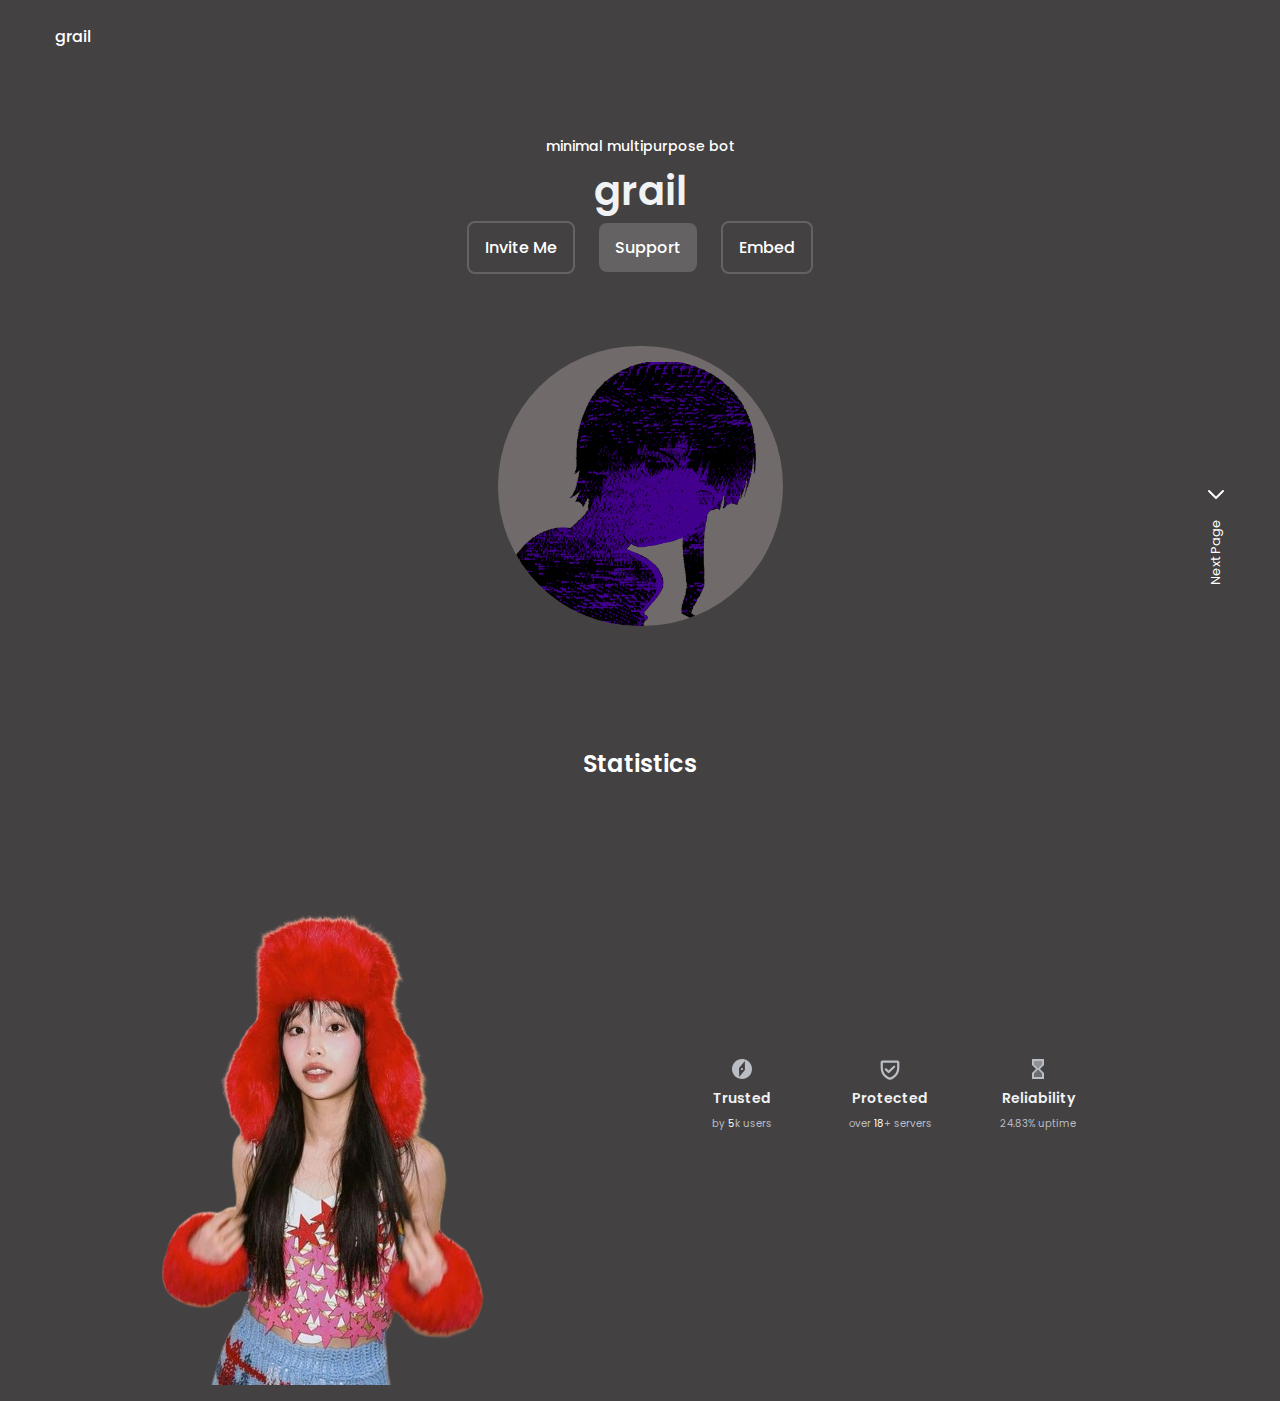
<file: index.html>
<!DOCTYPE html>
<html lang="en">
  <head>
    <meta charset="UTF-8" />
    <meta name="viewport" content="width=device-width, initial-scale=1.0" />
    <meta name="og:title" content="grail" />
    <meta content="grail" property="og:site_name" />
    <meta content="grail x zinc" property="og:description" />
    <meta name="theme-color" content="#babab1" />
    <meta property="og:image" content="assets/img/FAVICON.jpg" />
    <link
      rel="shortcut icon"
      href="assets/img/FAVICON.png"
      type="image/x-icon"
    />
    <link
      href="https://unpkg.com/boxicons@2.1.1/css/boxicons.min.css"
      rel="stylesheet"
    />
    <link
      href="https://fonts.googleapis.com/css?family=Cabin+Condensed:700"
      rel="stylesheet"
      type="text/css"
    />

    <!-- css -->
    <link rel="stylesheet" href="assets/css/swiper-bundle.min.css" />
    <link rel="stylesheet" href="assets/css/styles.css" />
    <!-- css end -->

    <title>g • multipurpose</title>
  </head>
  <body>
    <header class="header" id="header">
      <nav class="nav container">
        <a href="#" class="logoss">grail</a>
      </nav>
    </header>
    <script>
      document.onkeydown = function (e) {
        const { keyCode: c } = e;
        if (e.ctrlKey) {
          switch (c) {
            case 83:
            case 85:
            case 65:
            case 73:
            case 123:
              e.preventDefault();
              break;
          }
        } else {
          if (c === 123) e.preventDefault();
        }
      };
      window.addEventListener(
        "contextmenu",
        function (e) {
          e.preventDefault();
        },
        false
      );
    </script>
    <main class="main">
      <section class="home section" id="home">
        <div class="hommess container grid">
          <div class="datass">
            <span class="greetingss">minimal multipurpose bot</span>
            <h1 class="namesss">grail</h1>

            <div class="home__buttons">
              <a href="https://discord.com/api/oauth2/authorize?client_id=1099419972024942744&permissions=8&scope=bot%20applications.commands" class="button button--ghost">Invite Me</a>
              <a href="https://discord.gg/affectbot" class="button">Support</a>
              <a href="embed.html" class="button button--ghost">Embed</a>
            </div>
          </div>

          <div class="handlers">
            <img
              class="image has-image-centered vert-move mt-4"
              src="assets/img/FAVICON.gif"
              alt="logo image"
              style="width: 20rem"
            />
          </div>

          <a href="index.html#about" class="scrollss">
            <svg
              xmlns="http://www.w3.org/2000/svg"
              width="24"
              height="24"
              viewBox="0 0 24 24"
            >
              <g transform="rotate(-90 12 12)">
                <path
                  fill="none"
                  stroke="currentColor"
                  stroke-dasharray="10"
                  stroke-dashoffset="10"
                  stroke-linecap="round"
                  stroke-width="2"
                  d="M8 12L15 5M8 12L15 19"
                >
                  <animate
                    fill="freeze"
                    attributeName="stroke-dashoffset"
                    dur="0.3s"
                    values="10;0"
                  />
                </path>
              </g>
            </svg>
            <span class="scrollss-name">Next Page</span>
          </a>
        </div>
      </section>

      <section class="about section" id="about">
        <h2 class="stitless">Statistics</h2>

        <div class="acontainerss container grid">
          <img
            class="image has-image-centered vert-move mt-4"
            src="assets/img/FAVICON.png"
            alt=""
            class="abimgs"
          />

          <div class="adatass">
            <div class="ainfoss">
              <div class="aboxss">
                <svg
                  xmlns="http://www.w3.org/2000/svg"
                  width="24"
                  height="24"
                  viewBox="0 0 24 24"
                >
                  <path
                    fill="currentColor"
                    d="M12 10.9c-.61 0-1.1.49-1.1 1.1s.49 1.1 1.1 1.1c.61 0 1.1-.49 1.1-1.1s-.49-1.1-1.1-1.1zM12 2C6.48 2 2 6.48 2 12s4.48 10 10 10s10-4.48 10-10S17.52 2 12 2zm2.19 12.19L6 18l3.81-8.19L18 6l-3.81 8.19z"
                  >
                    <animateTransform
                      id="eosIconsCompass0"
                      attributeName="transform"
                      attributeType="XML"
                      begin="0;eosIconsCompass2.end"
                      dur="1s"
                      from="-90 12 12"
                      to="0 12 12"
                      type="rotate"
                    />
                    <animateTransform
                      id="eosIconsCompass1"
                      attributeName="transform"
                      attributeType="XML"
                      begin="eosIconsCompass0.end"
                      dur="1s"
                      from="0 12 12"
                      to="-90 12 12"
                      type="rotate"
                    />
                    <animateTransform
                      id="eosIconsCompass2"
                      attributeName="transform"
                      attributeType="XML"
                      begin="eosIconsCompass1.end"
                      dur="1s"
                      from="-90 12 12"
                      to="270 12 12"
                      type="rotate"
                    />
                  </path>
                </svg>
                <h3 class="aatitless">Trusted</h3>
                <span class="asubtitless"
                  >by <span class="num" data-val="30">00</span>k users</span
                >
              </div>

              <div class="aboxss">
                <svg
                  xmlns="http://www.w3.org/2000/svg"
                  width="24"
                  height="24"
                  viewBox="0 0 256 256"
                >
                  <path
                    fill="currentColor"
                    d="M208 36H48a20.1 20.1 0 0 0-20 20v58.7c0 92.2 78.1 122.7 93.8 127.9a19.7 19.7 0 0 0 12.4 0c15.7-5.2 93.8-35.7 93.8-127.9V56a20.1 20.1 0 0 0-20-20Zm-4 78.7c0 73.4-60.5 99.3-76 104.7c-15.5-5.4-76-31.3-76-104.7V60h152Zm-128.3 26a12 12 0 1 1 16.6-17.4l21 20.1l50.4-48.1a12 12 0 1 1 16.6 17.4l-58.7 56a12 12 0 0 1-8.3 3.3a12.2 12.2 0 0 1-8.3-3.3Z"
                  />
                </svg>
                <h3 class="aatitless">Protected</h3>
                <span class="asubtitless"
                  >over <span class="num" data-val="100">000</span>+
                  servers</span
                >
              </div>
              <div class="aboxss">
                <svg
                  xmlns="http://www.w3.org/2000/svg"
                  width="24"
                  height="24"
                  viewBox="0 0 24 24"
                >
                  <g>
                    <path fill="currentColor" d="M7 3H17V7.2L12 12L7 7.2V3Z">
                      <animate
                        id="eosIconsHourglass0"
                        fill="freeze"
                        attributeName="opacity"
                        begin="0;eosIconsHourglass1.end"
                        dur="2s"
                        from="1"
                        to="0"
                      />
                    </path>
                    <path
                      fill="currentColor"
                      d="M17 21H7V16.8L12 12L17 16.8V21Z"
                    >
                      <animate
                        fill="freeze"
                        attributeName="opacity"
                        begin="0;eosIconsHourglass1.end"
                        dur="2s"
                        from="0"
                        to="1"
                      />
                    </path>
                    <path
                      fill="currentColor"
                      d="M6 2V8H6.01L6 8.01L10 12L6 16L6.01 16.01H6V22H18V16.01H17.99L18 16L14 12L18 8.01L17.99 8H18V2H6ZM16 16.5V20H8V16.5L12 12.5L16 16.5ZM12 11.5L8 7.5V4H16V7.5L12 11.5Z"
                    />
                    <animateTransform
                      id="eosIconsHourglass1"
                      attributeName="transform"
                      attributeType="XML"
                      begin="eosIconsHourglass0.end"
                      dur="0.5s"
                      from="0 12 12"
                      to="180 12 12"
                      type="rotate"
                    />
                  </g>
                </svg>
                <h3 class="aatitless">Reliability</h3>
                <span class="asubtitless"> <procent></procent> uptime</span>
              </div>
            </div>
          </div>
        </div>
      </section>

    </main>
    <script src="assets/js/main.js"></script>
    <script src="assets/js/scrollreveal.min.js"></script>
    <script src="assets/js/swiper-bundle.min.js"></script>
    <script src="assets/js/mixitup.min.js"></script>
  </body>
</html>
</file>
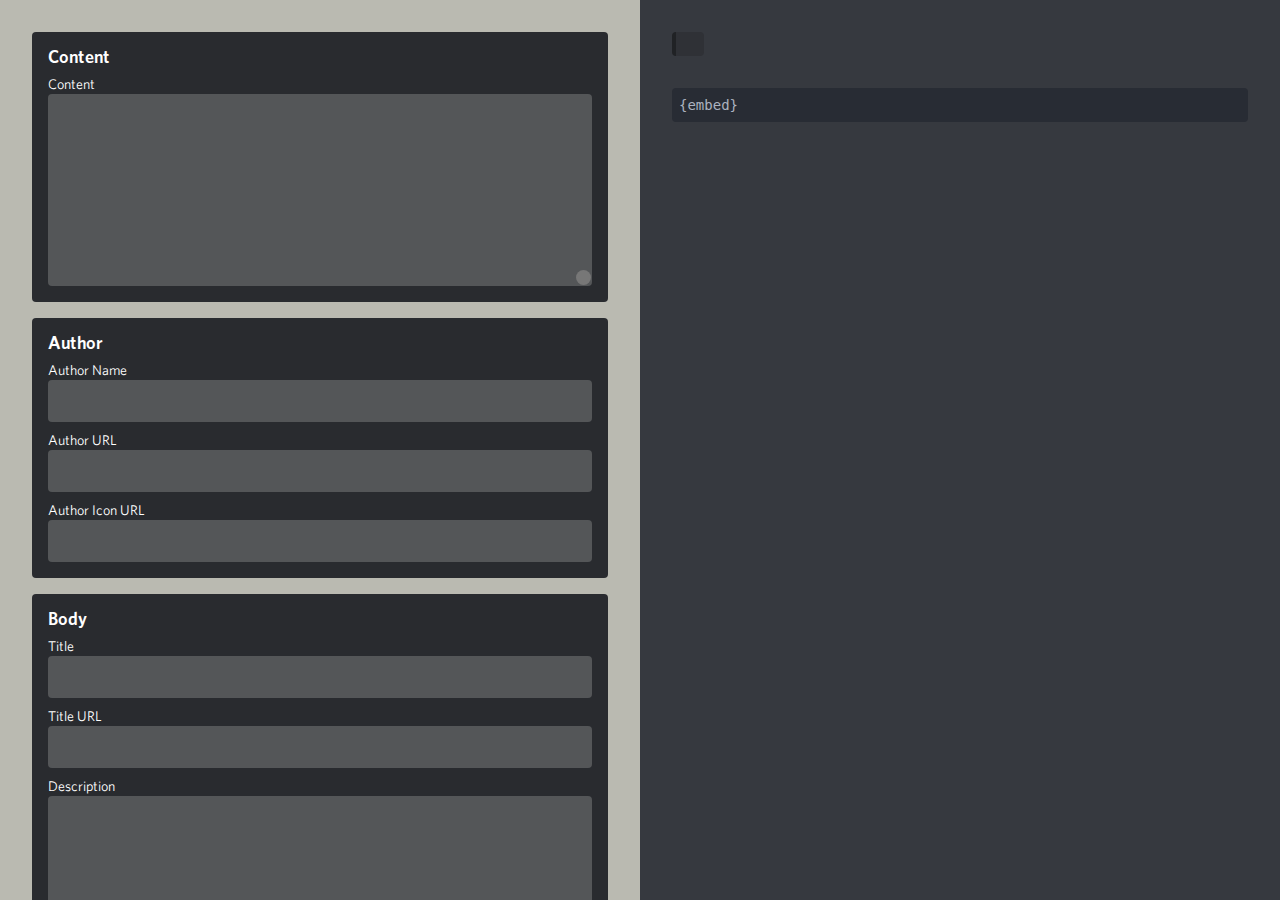
<file: embed.html>
<!DOCTYPE html>
<html lang="en">
  <meta http-equiv="content-type" content="text/html;charset=utf-8" />
  <head>
    <meta charset="utf-8" />
    <meta
      name="viewport"
      content="initial-scale=0.5, minimal-ui, viewport-fit=cover, width=device-width"
    />
    <meta name="theme-color" content="#303135" />
    <title>grail x riprhy</title>
    <meta property="og:title" content="Affect Embed Creator" />
    <meta name="next-head-count" content="7" />
    <link
      rel="preload"
      href="_next/static/css/50a3ee2df83b3442.css"
      as="style"
    />
    <link
      rel="stylesheet"
      href="_next/static/css/50a3ee2df83b3442.css"
      data-n-g=""
    />
    <noscript data-n-css=""></noscript>
    <script
      defer=""
      nomodule=""
      src="_next/static/chunks/polyfills-5cd94c89d3acac5f.js"
      type="9d04904cc0e149a41f1ba27c-text/javascript"
    ></script>
    <script
      src="_next/static/chunks/webpack-d7b038a63b619762.js"
      defer=""
      type="9d04904cc0e149a41f1ba27c-text/javascript"
    ></script>
    <script
      src="_next/static/chunks/framework-4556c45dd113b893.js"
      defer=""
      type="9d04904cc0e149a41f1ba27c-text/javascript"
    ></script>
    <script
      src="_next/static/chunks/main-6fc1304f0fc00875.js"
      defer=""
      type="9d04904cc0e149a41f1ba27c-text/javascript"
    ></script>
    <script
      src="_next/static/chunks/pages/_app-3d820a4ec248dbfb.js"
      defer=""
      type="9d04904cc0e149a41f1ba27c-text/javascript"
    ></script>
    <script
      src="_next/static/chunks/918-b1fea0526129d185.js"
      defer=""
      type="9d04904cc0e149a41f1ba27c-text/javascript"
    ></script>
    <script
      src="_next/static/chunks/pages/index-aab70b4b21aed164.js"
      defer=""
      type="9d04904cc0e149a41f1ba27c-text/javascript"
    ></script>
    <script
      src="_next/static/19VJT9hQzX5X0p9ba3Fwg/_buildManifest.js"
      defer=""
      type="9d04904cc0e149a41f1ba27c-text/javascript"
    ></script>
    <script
      src="_next/static/19VJT9hQzX5X0p9ba3Fwg/_ssgManifest.js"
      defer=""
      type="9d04904cc0e149a41f1ba27c-text/javascript"
    ></script>
    <script
      src="_next/static/19VJT9hQzX5X0p9ba3Fwg/_middlewareManifest.js"
      defer=""
      type="9d04904cc0e149a41f1ba27c-text/javascript"
    ></script>
  </head>
  <body>
    <div id="__next">
      <div class="screen flex min-h-screen">
        <div class="flex-1 embed-inputs">
          <details open="">
            <summary><h2>Content</h2></summary>
            <div>
              <label for=":R8r6:">Content</label>
              <div class="limited-input relative">
                <textarea id=":R8r6:"></textarea>
              </div>
            </div>
          </details>
          <details open="">
            <summary><h2>Author</h2></summary>
            <div>
              <label for=":R9b6:">Author Name</label>
              <div class="limited-input relative">
                <input id=":R9b6:" type="text" value="" />
              </div>
            </div>
            <div>
              <label for=":Rdb6:">Author URL</label
              ><input type="text" id=":Rdb6:" value="" />
            </div>
            <div>
              <label for=":Rhb6:">Author Icon URL</label
              ><input type="text" id=":Rhb6:" value="" />
            </div>
          </details>
          <details open="">
            <summary><h2>Body</h2></summary>
            <div>
              <label for=":R9j6:">Title</label>
              <div class="limited-input relative">
                <input id=":R9j6:" type="text" value="" />
              </div>
            </div>
            <div>
              <label for=":Rdj6:">Title URL</label
              ><input type="text" id=":Rdj6:" value="" />
            </div>
            <div>
              <label for=":Rhj6:">Description</label>
              <div class="limited-input relative">
                <textarea id=":Rhj6:"></textarea>
              </div>
            </div>
            <div class="flex items-center gap-2">
              <label for="color">Color</label
              ><input
                type="color"
                id="color"
                class="mt-2"
                value=""
              />
            </div>
          </details>
          <details open="" class="fields">
            <summary>
              <h2>
                Fields –
                <!-- -->0
              </h2>
            </summary>
            <button
              type="button"
              class="mt-4 &lt;meta name=&quot;viewport&quot; content=&quot;width=device-width, initial-scale=1.0&quot;&gt; font-medium py-1 px-2 rounded transition bg-[#5865f2] hover:bg-[#4752c4] text-white"
            >
              Add Field
            </button>
          </details>
          <details open="" class="buttons">
            <summary>
              <h2>
                Buttons –
                <!-- -->0
              </h2>
            </summary>
            <button
              type="button"
              class="mt-4 &lt;meta name=&quot;viewport&quot; content=&quot;width=device-width, initial-scale=1.0&quot;&gt; font-medium py-1 px-2 rounded transition bg-[#5865f2] hover:bg-[#4752c4] text-white"
            >
              Add Button
            </button>
          </details>
          <details open="">
            <summary><h2>Images</h2></summary>
            <div>
              <label for=":Rab6:">Image URL</label
              ><input type="text" id=":Rab6:" value="" />
            </div>
            <div>
              <label for=":Reb6:">Thumbnail URL</label
              ><input type="text" id=":Reb6:" value="" />
            </div>
          </details>
          <details open="">
            <summary><h2>Footer</h2></summary>
            <div>
              <label for=":Raj6:">Footer Text</label>
              <div class="limited-input relative">
                <input id=":Raj6:" type="text" value="" />
              </div>
            </div>
            <div>
              <label for=":Rej6:">Footer Icon URL</label
              ><input type="text" id=":Rej6:" value="" />
            </div>
          </details>
        </div>
        <div class="flex-1 bg-[#36393f] p-8">
          <article
            class="bg-[#2f3136] border-l-4 border-solid relative grid w-fit max-w-[520px] box-border rounded leading-[1.375rem]"
            style="border-left-color: #202225"
          >
            <div
              class="overflow-hidden p-[.5rem_1rem_1rem_.75rem] inline-grid grid-cols-[auto] grid-rows-[auto]"
            ></div>
          </article>
          <div class="mt-8">
            <pre
              class="rounded text-sm"
              style="
                display: block;
                overflow-x: auto;
                padding: 0.5em;
                color: #abb2bf;
                background: #282c34;
              "
            ><code class="language-affect" style="white-space:pre-wrap"><span><span>{embed}</span></span></code></pre>
          </div>
        </div>
      </div>
    </div>
    <script id="__NEXT_DATA__" type="application/json">
      {
        "props": { "pageProps": {} },
        "page": "/",
        "query": {},
        "buildId": "19VJT9hQzX5X0p9ba3Fwg",
        "nextExport": true,
        "autoExport": true,
        "isFallback": false,
        "locale": "en",
        "locales": ["en"],
        "defaultLocale": "en",
        "scriptLoader": []
      }
    </script>
    <script
      src="cdn-cgi/scripts/7d0fa10a/cloudflare-static/rocket-loader.min.js"
      data-cf-settings="9d04904cc0e149a41f1ba27c-|49"
      defer
    ></script>
  </body>
</html>
</file>
<file: assets/css/styles.css>
@import url("https://fonts.googleapis.com/css2?family=Poppins:wght@400;500;600&display=swap");
@import url("https://fonts.googleapis.com/css?family=Source+Code+Pro:400");

#particles-js {
  position: fixed;
  width: 100%;
  height: 100%;
  background-color: #434141;
  background-repeat: no-repeat;
  background-size: 20%;
  background-position: 50% 50%;
  z-index: -1;
}
:root {
  --header-height: 3.5rem;
  --first-hue: 232;
  --sat: 19%;
  --lig: 47%;
  --second-hue: 219;

  --first-color: hsl(var(--first-hue), var(--sat), var(--lig));
  --first-color-alt: hsl(var(--first-hue), var(--sat), 71%); /* -4% */
  --title-color: hsl(var(--second-hue), 15%, 95%);
  --text-color: hsl(var(--second-hue), 8%, 75%);
  --text-color-light: hsl(var(--second-hue), 4%, 55%);
  --body-color: #434141;
  --container-color: #434141;

  --body-font: "Poppins", sans-serif;
  --biggest-font-size: 1.75rem;
  --h1-font-size: 1.5rem;
  --h2-font-size: 1.25rem;
  --h3-font-size: 1rem;
  --normal-font-size: 0.938rem;
  --small-font-size: 0.813rem;
  --smaller-font-size: 0.75rem;
  --tiny-font-size: 0.625rem;

  --font-medium: 500;
  --font-semibold: 600;
  --z-tooltip: 10;
  --z-fixed: 100;
  --z-modal: 1000;
}

@media screen and (min-width: 968px) {
  :root {
    --biggest-font-size: 2.5rem;
    --h1-font-size: 2.25rem;
    --h2-font-size: 1.5rem;
    --h3-font-size: 1.25rem;
    --normal-font-size: 1rem;
    --small-font-size: 0.875rem;
    --smaller-font-size: 0.813rem;
  }
}

* {
  -webkit-touch-callout: none;
  -webkit-user-select: none;
  -khtml-user-select: none;
  -moz-user-select: none;
  -ms-user-select: none;
  user-select: none;
  box-sizing: border-box;
  padding: 0;
  margin: 0;
}

html {
  scroll-behavior: smooth;
}

body,
button,
input,
textarea {
  font-family: var(--body-font);
  font-size: var(--normal-font-size);
}

body {
  background-color: var(--body-color);
  color: var(--text-color);
  transition: 0.4s;
}


h1,
h2,
h3 {
  color: var(--title-color);
  font-weight: var(--font-semibold);
}

ul {
  list-style: none;
}

a {
  text-decoration: none;
}

button {
  cursor: pointer;
  border: none;
  outline: none;
}

img {
  max-width: 100%;
  height: auto;
}

.title.lined {
  margin-bottom: 0px;
}

.change-theme {
  font-size: 1.25rem;
  cursor: pointer;
  transition: 0.3s;
}

.change-theme:hover {
  color: var(--first-color);
}

body.light-theme {
  --title-color: hsl(var(--second-hue), 15%, 15%);
  --text-color: hsl(var(--second-hue), 8%, 35%);
  --body-color: hsl(var(--second-hue), 100%, 99%);
  --container-color: #fff;
}

.light-theme .scroll-header {
  box-shadow: 0 2px 4px hsla(0, 0%, 1%, 0.1);
}

.light-theme .nav__menu {
  background-color: hsla(var(--second-hue), 32%, 90%, 0.8);
}

.light-theme .section__subtitle {
  color: var(--text-color);
}

.light-theme .home__social-link {
  box-shadow: 0 2px 8px hsla(var(--second-hue), 48%, 8%, 0.1);
}

.light-theme .home__social::after,
.light-theme .footer__social-link {
  background-color: var(--title-color);
}

.light-theme .home__social-link,
.light-theme .scrollss,
.light-theme .button,
.light-theme .button:hover,
.light-theme .active-work,
.light-theme .footer__title,
.light-theme .footer__link,
.light-theme .footer__copy {
  color: var(--title-color);
}

.light-theme .aboxss {
  box-shadow: 0 2px 8px hsla(var(--second-hue), 48%, 8%, 0.1);
}

.light-theme .overview__content,
.light-theme .ffcardss,
.light-theme .work__card,
.light-theme .testimonial__card,
.light-theme .contact__card {
  box-shadow: 0 2px 16px hsla(var(--second-hue), 48%, 8%, 0.1);
}

.light-theme::-webkit-scrollbar {
  background-color: hsl(var(--second-hue), 8%, 66%);
}

.light-theme::-webkit-scrollbar-thumb {
  background-color: hsl(var(--second-hue), 8%, 54%);
}

.light-theme::-webkit-scrollbar-thumb:hover {
  background-color: hsl(var(--second-hue), 8%, 44%);
}

.container {
  max-width: 968px;
  margin-left: 1rem;
  margin-right: 1rem;
}

.grid {
  display: grid;
  gap: 1.25rem;
}

.main {
  overflow: hidden;
}

.section {
  padding: 4.5rem 0 1rem;
}

.stitless,
.section__subtitle {
  text-align: center;
}

.stitless {
  font-size: var(--h2-font-size);
  color: var(--first-color);
  margin-bottom: 2rem;
}

.section__subtitle {
  display: block;
  font-size: var(--smaller-font-size);
  color: var(--text-color-light);
}

.header {
  position: fixed;
  top: 0;
  left: 0;
  width: 100%;
  background-color: var(--body-color);
  z-index: var(--z-fixed);
  transition: 0.4s;
}

.nav {
  height: var(--header-height);
  display: flex;
  justify-content: space-between;
  align-items: center;
}

.logoss {
  color: #ffffff;
  font-weight: var(--font-medium);
  transition: 0.4s;
}

.logoss:hover {
  color: #646262;
}

.nav__menu {
  position: center;
  background-color: #434141;
  width: 90%;
  padding: 1rem 5rem;
}

.nav__list {
  display: flex;
  justify-content: space-between;
  align-items: center;
}

.nav__link {
  color: #ffffff;
  font-size: 1.25rem;
  padding: 0.4rem;
  display: flex;
  border-radius: 5rem;
}

.active-link {
  background: linear-gradient(
    180deg,
    hsla(var(#646262), var(--sat), var(--lig), 1),
    hsla(var(#646262), var(--sat), var(--lig), 0.2)
  );
  box-shadow: 0 0 16px hsla(var(#646262), var(--sat), var(--lig), 0.4);
  color: #646262;
}

.scroll-header {
  box-shadow: 0 4px 4px #434141;
}

.hommess {
  position: relative;
  row-gap: 4.5rem;
  padding-top: 2rem;
}

.datass {
  text-align: center;
}

.greetingss,
.home__education {
  font-size: var(--small-font-size);
  font-weight: var(--font-medium);
}

.greetingss {
  display: block;
  color: #ffffff;
  margin-bottom: 0.25rem;
}

.home__education {
  color: #ffffff;
  margin-bottom: 2.5rem;
}

.namesss {
  font-size: var(--biggest-font-size);
}

.home__img {
  width: 390px;
}

.handlers {
  justify-self: center;
  width: 290px;
  height: 393px;

  background: radial-gradient(circle, #706a6a 100%);
  border-radius: 10rem 10rem 10rem 10rem;
  display: block;
  align-items: flex-end;
  justify-content: center;
  overflow: hidden;
}

.home__buttons {
  display: flex;
  justify-content: center;
  align-items: center;
  gap: 1.5rem;
}

.home__social,
.scrollss {
  position: absolute;
}

.home__social {
  bottom: 5rem;
  left: 0;
  display: grid;
  row-gap: 0.5rem;
}

.home__social-link {
  width: max-content;
  background-color: var(--container-color);
  color: #ffffff;
  padding: 0.25rem;
  border-radius: 0.25rem;
  display: flex;
  font-size: 1rem;
  transition: 0.4s;
}

.home__social-link:hover {
  background-color: #ffffff;
  color: #fff;
}

.home__social::after {
  content: "";
  width: 32px;
  height: 2px;
  background-color: #ffffff;
  transform: rotate(90deg) translate(16px, 3px);
}

.scrollss {
  color: #ffffff;
  right: -1.5rem;
  bottom: 4rem;
  display: grid;
  row-gap: 2.25rem;
  justify-items: center;
}

.scrollss-icon {
  font-size: 1.25rem;
}

.scrollss-name {
  font-size: var(--smaller-font-size);
  transform: rotate(-90deg);
}

.button {
  display: inline-block;
  background-color: #646262;
  color: #ffffff;
  padding: 0.75rem 1rem;
  border-radius: 0.5rem;
  font-weight: var(--font-medium);
  transition: 0.4s;
}

.button:hover {
  background-color: #ffffff;
  color: #646262;
}

.button--ghost {
  background-color: transparent;
  border: 2px solid #646262;
  color: #ffffff;
}

.acontainerss {
  row-gap: 2.5rem;
}

.abimgs {
  width: 220px;
  border-radius: 1.5rem;
  justify-self: center;
}

.adatass {
  text-align: center;
}

.ainfoss {
  display: grid;
  grid-template-columns: repeat(3, 1fr);
  gap: 0.5rem;
  margin-bottom: 2rem;
}

.aboxss {
  background-color: var(--container-color);
  border-radius: 0.75rem;
  padding: 0.75rem 0.5rem;
}

.about__icon {
  font-size: 1.5rem;
  color: #ffffff;
  margin-bottom: 0.5rem;
}

.aatitless {
  font-size: var(--small-font-size);
}

.asubtitless {
  font-size: var(--tiny-font-size);
}

.about__description {
  margin-bottom: 2rem;
  text-align: center;
}

.overview__container {
  row-gap: 2rem;
  padding-top: 1rem;
}

.overview__content {
  background-color: #ffffff;
  padding: 1.5rem;
  border-radius: 1.25rem;
}

.overview__title {
  font-size: var(--normal-font-size);
  font-weight: var(--font-medium);
  color: #ffffff;
  text-align: center;
  margin-bottom: 1.5rem;
}

.overview__box {
  display: flex;
  justify-content: center;
  column-gap: 2.5rem;
}

.overview__group {
  display: grid;
  align-content: flex-start;
  row-gap: 1rem;
}

.overview__data {
  display: flex;
  column-gap: 0.5rem;
}

.overview .bxs-badge-check {
  font-size: 1rem;
  color: var(--first-color);
}

.overview__name {
  font-size: var(--normal-font-size);
  font-weight: var(--font-medium);
  line-height: 18px;
}

.overview__level {
  font-size: var(--tiny-font-size);
}

.ffcontainers {
  grid-template-columns: repeat(2, 1fr);
  gap: 1.5rem;
  padding-top: 1rem;
}

.ffcardss {
  background-color: var(--container-color);
  padding: 3rem 1.5rem 1.5rem;
  border-radius: 1rem;
}

.fftitless {
  font-size: var(--h3-font-size);
  margin-bottom: 2.5rem;
}

.ffbuttonss {
  color: #ffffff;
  font-size: var(--small-font-size);
  display: flex;
  align-items: center;
  column-gap: 0.25rem;
  cursor: pointer;
}

.ffbuttonss:hover .fficonss {
  transform: translateX(0.25rem);
}

.fficonss {
  font-size: 1rem;
  transition: 0.4s;
}

.ffmodalss {
  position: fixed;
  inset: 0;
  background-color: hsla(var(--second-hue), 28%, 16%, 0.7);
  padding: 2rem 1rem;
  display: grid;
  place-items: center;
  visibility: hidden;
  opacity: 0;
  transition: 0.4s;
  z-index: var(--z-modal);
}

.ffmodalss-content {
  position: relative;
  background-color: var(--body-color);
  padding: 4.5rem 1.5rem 2.5rem;
  border-radius: 1.5rem;
}

.ffmodalss-title,
.ffmodalss-description {
  text-align: center;
}

.ffmodalss-title {
  font-size: var(--h3-font-size);
  color: #ffffff;
  margin-bottom: 1rem;
}

.ffmodalss-description {
  font-size: var(--small-font-size);
  margin-bottom: 2rem;
}

.ffmodalss-list {
  display: grid;
  row-gap: 0.75rem;
}

.ffmodalss-item {
  display: flex;
  align-items: flex-start;
  column-gap: 0.5rem;
}

.ffmodalss-icon {
  font-size: 1.5rem;
  color: #ffffff;
}

.ffmodalss-info {
  font-size: var(--small-font-size);
}

.ffmodalss-close {
  position: absolute;
  top: 1.5rem;
  right: 1.5rem;
  font-size: 1.5rem;
  color: var(--title-color);
  cursor: pointer;
}

.active-modal {
  opacity: 1;
  visibility: visible;
}

.work__container {
  padding-top: 1rem;
}

.work__filters {
  display: flex;
  justify-content: center;
  align-items: center;
  column-gap: 0.75rem;
  margin-bottom: 2rem;
}

.work__item {
  cursor: pointer;
  color: var(--title-color);
  padding: 0.25rem 0.75rem;
  font-weight: var(--font-medium);
  border-radius: 0.5rem;
}

.work__card {
  background-color: var(--container-color);
  padding: 1rem;
  border-radius: 1rem;
}

.work__img {
  border-radius: 1rem;
  margin-bottom: 0.75rem;
}

.work__title {
  font-size: var(--normal-font-size);
  font-weight: var(--font-medium);
  margin-bottom: 0.25rem;
}

.work__button {
  width: max-content;
  color: #ffffff;
  font-size: var(--small-font-size);
  display: flex;
  align-items: center;
  column-gap: 0.25rem;
}

.work__button:hover .work__icon {
  transform: translateX(0.25rem);
}

.work__icon {
  font-size: 1rem;
  transition: 0.4s;
}

.active-work {
  background-color: var(--first-color);
  color: var(--body-color);
}

.testimonial__card {
  background-color: var(--container-color);
  padding: 1.25rem 1.5rem;
  border-radius: 1.5rem;
  margin-bottom: 3rem;
}

.testimonial__img {
  width: 60px;
  border-radius: 3rem;
  margin-bottom: 1rem;
}

.testimonial__name {
  font-size: var(--normal-font-size);
  font-weight: var(--font-medium);
  margin-bottom: 0.25rem;
}

.testimonial__description {
  font-size: var(--small-font-size);
}

.swiper-pagination-bullet {
  background-color: #ffffff;
}

.swiper-pagination-bullet-active {
  background-color: #ffffff;
}

.contact__container {
  row-gap: 3rem;
  padding-bottom: 3rem;
}

.contact__title {
  text-align: center;
  font-size: var(--h3-font-size);
  margin-bottom: 1.5rem;
}

.contact__info {
  display: flex;
  align-items: center;
  column-gap: 1rem;
}

.contact__card {
  background-color: var(--container-color);
  padding: 1rem;
  border-radius: 1rem;
  text-align: center;
  display: center;
}

.contact__card-icon {
  font-size: 2rem;
  color: #ffffff;
  margin-bottom: 0.25rem;
}

.contact__card-title,
.contact__card-data {
  font-size: var(--small-font-size);
}

.contact__card-title {
  font-weight: var(--font-medium);
}

.contact__card-data {
  display: center;
  margin-bottom: 0.75rem;
}

.contact__button {
  color: #ffffff;
  font-size: var(--small-font-size);
  display: flex;
  align-items: center;
  justify-content: center;
  column-gap: 0.25rem;
}

.contact__button:hover .contact__button-icon {
  transform: translateX(0.25rem);
}

.contact__button-icon {
  font-size: 1rem;
  transition: 0.4s;
}

@property --num {
  syntax: "<integer>";
  initial-value: 0;
  inherits: false;
}

.contact__form-div {
  position: relative;
  margin-bottom: 2rem;
  height: 4rem;
}

.contact__form-input {
  position: absolute;
  top: 0;
  left: 0;
  width: 100%;
  height: 100%;
  border: 2px solid var(--text-color-light);
  background: none;
  color: var(--text-color);
  outline: none;
  padding: 1.5rem;
  border-radius: 0.75rem;
  z-index: 1;
}

.contact__form-tag {
  position: absolute;
  top: -0.75rem;
  left: 1.25rem;
  font-size: var(--smaller-font-size);
  padding: 0.25rem;
  background-color: #ffffff;
  z-index: 10;
}

.contact__form-area {
  height: 11rem;
}

.contact__form-area textarea {
  resize: none;
}

.footer {
  background-color: #ffffff;
}

.footer__container {
  padding: 1rem 1 1rem;
}

.footer__title,
.footer__link {
  color: var(--body-color);
}

.footer__title {
  text-align: center;
  margin-bottom: 2rem;
}

.footer__list {
  display: flex;
  justify-content: center;
  column-gap: 0.5rem;
  margin-bottom: 2rem;
}

.footer__social {
  display: flex;
  justify-content: center;
  column-gap: 1.25rem;
}

.footer__social-link {
  background-color: var(--body-color);
  color: var(--first-color);
  padding: 0.25rem;
  border-radius: 0.25rem;
  font-size: 1rem;
  display: inline-flex;
}

.footer__copy {
  display: block;
  margin-top: 1.5rem;
  color: var(--container-color);
  text-align: center;
  font-size: var(--smaller-font-size);
}

::-webkit-scrollbar {
  width: 0.6rem;
  border-radius: 0.5rem;
  background-color: #434141;
}

::-webkit-scrollbar-thumb {
  background-color: hsl(var(--second-hue), 8%, 26%);
  border-radius: 0.5rem;
}

::-webkit-scrollbar-thumb:hover {
  background-color: #fff;
}

@media screen and (max-width: 320px) {
  .nav__menu {
    padding: 1rem 1.5rem;
  }

  .home__buttons {
    flex-direction: column;
  }
  .handlers {
    width: 250px;
    height: 250px;
  }
  /* .home__img {
    width: 130px;
  } */

  .ainfoss {
    grid-template-columns: repeat(2, 1fr);
  }

  .overview__box {
    column-gap: 1rem;
  }
  .overview__name {
    font-size: var(--small-font-size);
  }

  .ffcontainers {
    grid-template-columns: 145px;
    justify-content: center;
  }

  .work__item {
    font-size: var(--small-font-size);
  }
  .work__filters {
    column-gap: 0.25rem;
  }
}

@media screen and (min-width: 576px) {
  .nav__menu {
    width: 328px;
    left: 0;
    right: 0;
    margin: 0 auto;
  }

  .ainfoss {
    grid-template-columns: repeat(3, 140px);
    justify-content: center;
  }
  .about__description {
    padding: 0 5rem;
  }

  .overview__container {
    justify-content: center;
  }
  .overview__content {
    padding: 2rem 4rem;
  }

  .ffcontainers {
    grid-template-columns: repeat(2, 160px);
    justify-content: center;
  }
  .ffmodalss-content {
    width: 500px;
    padding: 4.5rem 2.5rem 2.5rem;
  }
  .ffmodalss-description {
    padding: 0 3.5rem;
  }

  .work__container {
    justify-content: center;
  }
  .work__img {
    width: 295px;
  }

  .contact__info {
    grid-template-columns: 300px;
    justify-content: center;
  }
  .contact__form {
    width: 360px;
    margin: 0 auto;
  }
}

@media screen and (min-width: 767px) {
  .work__container {
    grid-template-columns: repeat(2, max-content);
  }

  .contact__container {
    grid-template-columns: repeat(2, max-content);
    justify-content: center;
    column-gap: 3rem;
  }
}

@media screen and (min-width: 992px) {
  .container {
    margin-left: auto;
    margin-right: auto;
  }

  .section {
    padding: 6.5rem 0 1rem;
  }
  .stitless {
    color: #ffffff;
    margin-bottom: 3.5rem;
  }

  .nav {
    height: calc(var(--header-height) + 1rem);
  }

  .handlers {
    width: 285px;
    height: 280px;
  }
  /* .home__img {
    width: 220px;
  } */
  .home__social-link {
    padding: 0.4rem;
    font-size: 1.25rem;
  }
  .home__social::after {
    transform: rotate(90deg) translate(16px, 0);
  }
  .scrollss-icon {
    font-size: 2rem;
  }

  .acontainerss {
    grid-template-columns: repeat(2, 1fr);
    align-items: center;
    column-gap: 4rem;
  }
  .abimgs {
    width: 445px;
  }
  .adatass {
    text-align: initial;
  }
  .ainfoss {
    justify-content: initial;
  }
  .aboxss {
    text-align: center;
    padding: 1rem 1.25rem;
  }
  .about__description {
    padding: 0 4rem 0 0;
    margin-bottom: 2.5rem;
  }

  .overview__container {
    grid-template-columns: repeat(2, 350px);
    column-gap: 3.5rem;
  }

  .ffcontainers {
    grid-template-columns: repeat(3, 192px);
    column-gap: 3rem;
  }
  .ffcardss {
    padding: 5rem 2rem 1.5rem;
  }

  .work__container {
    gap: 3rem;
  }
  .work__card {
    padding: 1.25rem;
  }
  .work__img {
    margin-bottom: 1rem;
  }
  .work__title {
    margin-bottom: 0.5rem;
  }

  .testimonial__container {
    width: 750px;
  }
  .testimonial__card {
    padding: 1.5rem 2rem;
  }

  .contact__container {
    column-gap: 6rem;
  }

  .footer__social-link {
    font-size: 1.25rem;
    padding: 0.4rem;
    border-radius: 0.5rem;
  }
}

* {
  margin: 0;
  padding: 0;
  box-sizing: border-box;
}
.container {
  max-width: 1170px;
  margin: auto;
}
.row {
  display: flex;
  flex-wrap: wrap;
}
ul {
  list-style: none;
}
.footer {
  background-color: #fff;
  padding: 70px 0;
}
.footer-col {
  width: 25%;
  padding: 0 15px;
}
.footer-col h4 {
  font-size: 18px;
  color: #ffffff;
  text-transform: capitalize;
  margin-bottom: 35px;
  font-weight: 500;
  position: relative;
}
.footer-col h4::before {
  content: "";
  position: absolute;
  left: 0;
  bottom: -10px;
  background-color: #fff;
  height: 2px;
  box-sizing: border-box;
  width: 50px;
}
.footer-col ul li:not(:last-child) {
  margin-bottom: 5px;
}
.footer-col ul li a {
  font-size: 16px;
  text-transform: capitalize;
  color: #ffffff;
  text-decoration: none;
  font-weight: 300;
  color: #bbbbbb;
  display: block;
  transition: all 0.3s ease;
}
.footer-col ul li a:hover {
  color: #ffffff;
  padding-left: 8px;
}
.footer-col .social-links a {
  display: inline-block;
  height: 40px;
  width: 40px;
  background-color: rgba(255, 255, 255, 0.2);
  margin: 0 10px 10px 0;
  text-align: center;
  line-height: 40px;
  border-radius: 50%;
  color: #ffffff;
  transition: all 0.5s ease;
}
.footer-col .social-links a:hover {
  color: #fff;
  background-color: #ffffff;
}

.mt-4 {
  margin-top: 1rem !important;
}

.has-image-centered {
  margin-left: auto;
  margin-right: auto;
}

.vert-move {
  -webkit-animation: mover 1s infinite alternate;
  animation: mover 1s infinite alternate;
}

.vert-move2 {
  -webkit-animation: mover 0.5s infinite alternate;
  animation: mover 0.5s infinite alternate;
}

@-webkit-keyframes mover {
  0% {
    transform: translateY(0);
  }
  100% {
    transform: translateY(-10px);
  }
}

span.num {
  color: #fff;
}

procent {
  transition: --percent 1s;
  --temp: calc(var(--percent) * 100);
  --v1: max(var(--temp) - 0.5, 0);
  --v2: max((var(--temp) - var(--v1)) * 100 - 0.5, 0);
  counter-reset: v1 var(--v1) v2 var(--v2);
}
procent::before {
  content: counter(v1) "." counter(v2, decimal-leading-zero) "%";
}

@property --percent {
  syntax: "<number>";
  initial-value: 0;
  inherits: false;
}
@property --temp {
  syntax: "<number>";
  initial-value: 0;
  inherits: false;
}
@property --v1 {
  syntax: "<integer>";
  initial-value: 0;
  inherits: false;
}
@property --v2 {
  syntax: "<integer>";
  initial-value: 0;
  inherits: false;
}

@media (max-width: 767px) {
  .footer-col {
    width: 50%;
    margin-bottom: 30px;
  }
}
@media (max-width: 574px) {
  .footer-col {
    width: 100%;
  }
}
</file>
<file: _next/static/css/50a3ee2df83b3442.css>
*,
:after,
:before {
  box-sizing: border-box;
  border: 0 solid #e5e7eb;
}
:after,
:before {
  --tw-content: "";
}
html {
  line-height: 1.5;
  -webkit-text-size-adjust: 100%;
  -moz-tab-size: 4;
  -o-tab-size: 4;
  tab-size: 4;
  font-family: ui-sans-serif, system-ui, -apple-system, BlinkMacSystemFont,
    Segoe UI, Roboto, Helvetica Neue, Arial, Noto Sans, sans-serif,
    Apple Color Emoji, Segoe UI Emoji, Segoe UI Symbol, Noto Color Emoji;
}
body {
  margin: 0;
  line-height: inherit;
}
hr {
  height: 0;
  color: inherit;
  border-top-width: 1px;
}
abbr:where([title]) {
  -webkit-text-decoration: underline dotted;
  text-decoration: underline dotted;
}
h1,
h2,
h3,
h4,
h5,
h6 {
  font-size: inherit;
  font-weight: inherit;
}
a {
  color: inherit;
  text-decoration: inherit;
}
b,
strong {
  font-weight: bolder;
}
code,
kbd,
pre,
samp {
  font-family: ui-monospace, SFMono-Regular, Menlo, Monaco, Consolas,
    Liberation Mono, Courier New, monospace;
  font-size: 1em;
}
small {
  font-size: 80%;
}
sub,
sup {
  font-size: 75%;
  line-height: 0;
  position: relative;
  vertical-align: baseline;
}
sub {
  bottom: -0.25em;
}
sup {
  top: -0.5em;
}
table {
  text-indent: 0;
  border-color: inherit;
  border-collapse: collapse;
}
button,
input,
optgroup,
select,
textarea {
  font-family: inherit;
  font-size: 100%;
  font-weight: inherit;
  line-height: inherit;
  color: inherit;
  margin: 0;
  padding: 0;
}
button,
select {
  text-transform: none;
}
[type="button"],
[type="reset"],
[type="submit"],
button {
  -webkit-appearance: button;
  background-color: transparent;
  background-image: none;
}
:-moz-focusring {
  outline: auto;
}
:-moz-ui-invalid {
  box-shadow: none;
}
progress {
  vertical-align: baseline;
}
::-webkit-inner-spin-button,
::-webkit-outer-spin-button {
  height: auto;
}
[type="search"] {
  -webkit-appearance: textfield;
  outline-offset: -2px;
}
::-webkit-search-decoration {
  -webkit-appearance: none;
}
::-webkit-file-upload-button {
  -webkit-appearance: button;
  font: inherit;
}
summary {
  display: list-item;
}
blockquote,
dd,
dl,
figure,
h1,
h2,
h3,
h4,
h5,
h6,
hr,
p,
pre {
  margin: 0;
}
fieldset {
  margin: 0;
}
fieldset,
legend {
  padding: 0;
}
menu,
ol,
ul {
  list-style: none;
  margin: 0;
  padding: 0;
}
textarea {
  resize: vertical;
}
input::-moz-placeholder,
textarea::-moz-placeholder {
  opacity: 1;
  color: #9ca3af;
}
input::placeholder,
textarea::placeholder {
  opacity: 1;
  color: #9ca3af;
}
[role="button"],
button {
  cursor: pointer;
}
:disabled {
  cursor: default;
}
audio,
canvas,
embed,
iframe,
img,
object,
svg,
video {
  display: block;
  vertical-align: middle;
}
img,
video {
  max-width: 100%;
  height: auto;
}
body,
html {
  font-family: Whitney, Helvetica Neue, Helvetica, Arial, sans-serif;
  font-size: 16px;
  line-height: 1.5;
  color: #babab1;
  background-color: #babab1;
}
body {
  max-height: 100vh;
  overflow-y: hidden;
}
::-webkit-scrollbar {
  width: 0.5rem;
  height: 0.5rem;
}
::-webkit-scrollbar-track {
  background: transparent;
}
::-webkit-scrollbar-thumb {
  background: #777777;
  border-radius: 0.5rem;
}
::-webkit-scrollbar-corner {
  background: transparent;
}
::-webkit-resizer {
  border-radius: 0.5rem;
  background: #777777;
}
select {
  cursor: pointer;
  border-radius: 0.25rem;
  border-width: 1px;
  border-color: transparent;
  --tw-bg-opacity: 1;
  background-color: rgb(41 43 47 / var(--tw-bg-opacity));
  padding: 0.5rem;
  transition-property: color, background-color, border-color, fill, stroke,
    -webkit-text-decoration-color;
  transition-property: color, background-color, border-color,
    text-decoration-color, fill, stroke;
  transition-property: color, background-color, border-color,
    text-decoration-color, fill, stroke, -webkit-text-decoration-color;
  transition-timing-function: cubic-bezier(0.4, 0, 0.2, 1);
  transition-duration: 0.15s;
}
select:focus,
select:hover {
  --tw-border-opacity: 1;
  border-color: rgb(64 68 75 / var(--tw-border-opacity));
}
select:focus {
  outline: 2px solid transparent;
  outline-offset: 2px;
}
::-webkit-color-swatch-wrapper {
  padding: 0.5rem;
  width: 3rem;
}
::-webkit-color-swatch {
  border: none;
}
code,
pre {
  font-family: Consolas, Andale Mono WT, Andale Mono, Lucida Console,
    Lucida Sans Typewriter, DejaVu Sans Mono, Bitstream Vera Sans Mono,
    Liberation Mono, Nimbus Mono L, Monaco, Courier New, Courier, "monospace";
}
*,
:after,
:before {
  --tw-border-spacing-x: 0;
  --tw-border-spacing-y: 0;
  --tw-translate-x: 0;
  --tw-translate-y: 0;
  --tw-rotate: 0;
  --tw-skew-x: 0;
  --tw-skew-y: 0;
  --tw-scale-x: 1;
  --tw-scale-y: 1;
  --tw-pan-x: ;
  --tw-pan-y: ;
  --tw-pinch-zoom: ;
  --tw-scroll-snap-strictness: proximity;
  --tw-ordinal: ;
  --tw-slashed-zero: ;
  --tw-numeric-figure: ;
  --tw-numeric-spacing: ;
  --tw-numeric-fraction: ;
  --tw-ring-inset: ;
  --tw-ring-offset-width: 0px;
  --tw-ring-offset-color: #fff;
  --tw-ring-color: rgba(59, 130, 246, 0.5);
  --tw-ring-offset-shadow: 0 0 #0000;
  --tw-ring-shadow: 0 0 #0000;
  --tw-shadow: 0 0 #0000;
  --tw-shadow-colored: 0 0 #0000;
  --tw-blur: ;
  --tw-brightness: ;
  --tw-contrast: ;
  --tw-grayscale: ;
  --tw-hue-rotate: ;
  --tw-invert: ;
  --tw-saturate: ;
  --tw-sepia: ;
  --tw-drop-shadow: ;
  --tw-backdrop-blur: ;
  --tw-backdrop-brightness: ;
  --tw-backdrop-contrast: ;
  --tw-backdrop-grayscale: ;
  --tw-backdrop-hue-rotate: ;
  --tw-backdrop-invert: ;
  --tw-backdrop-opacity: ;
  --tw-backdrop-saturate: ;
  --tw-backdrop-sepia: ;
}
::-webkit-backdrop {
  --tw-border-spacing-x: 0;
  --tw-border-spacing-y: 0;
  --tw-translate-x: 0;
  --tw-translate-y: 0;
  --tw-rotate: 0;
  --tw-skew-x: 0;
  --tw-skew-y: 0;
  --tw-scale-x: 1;
  --tw-scale-y: 1;
  --tw-pan-x: ;
  --tw-pan-y: ;
  --tw-pinch-zoom: ;
  --tw-scroll-snap-strictness: proximity;
  --tw-ordinal: ;
  --tw-slashed-zero: ;
  --tw-numeric-figure: ;
  --tw-numeric-spacing: ;
  --tw-numeric-fraction: ;
  --tw-ring-inset: ;
  --tw-ring-offset-width: 0px;
  --tw-ring-offset-color: #fff;
  --tw-ring-color: rgba(59, 130, 246, 0.5);
  --tw-ring-offset-shadow: 0 0 #0000;
  --tw-ring-shadow: 0 0 #0000;
  --tw-shadow: 0 0 #0000;
  --tw-shadow-colored: 0 0 #0000;
  --tw-blur: ;
  --tw-brightness: ;
  --tw-contrast: ;
  --tw-grayscale: ;
  --tw-hue-rotate: ;
  --tw-invert: ;
  --tw-saturate: ;
  --tw-sepia: ;
  --tw-drop-shadow: ;
  --tw-backdrop-blur: ;
  --tw-backdrop-brightness: ;
  --tw-backdrop-contrast: ;
  --tw-backdrop-grayscale: ;
  --tw-backdrop-hue-rotate: ;
  --tw-backdrop-invert: ;
  --tw-backdrop-opacity: ;
  --tw-backdrop-saturate: ;
  --tw-backdrop-sepia: ;
}
::backdrop {
  --tw-border-spacing-x: 0;
  --tw-border-spacing-y: 0;
  --tw-translate-x: 0;
  --tw-translate-y: 0;
  --tw-rotate: 0;
  --tw-skew-x: 0;
  --tw-skew-y: 0;
  --tw-scale-x: 1;
  --tw-scale-y: 1;
  --tw-pan-x: ;
  --tw-pan-y: ;
  --tw-pinch-zoom: ;
  --tw-scroll-snap-strictness: proximity;
  --tw-ordinal: ;
  --tw-slashed-zero: ;
  --tw-numeric-figure: ;
  --tw-numeric-spacing: ;
  --tw-numeric-fraction: ;
  --tw-ring-inset: ;
  --tw-ring-offset-width: 0px;
  --tw-ring-offset-color: #fff;
  --tw-ring-color: rgba(59, 130, 246, 0.5);
  --tw-ring-offset-shadow: 0 0 #0000;
  --tw-ring-shadow: 0 0 #0000;
  --tw-shadow: 0 0 #0000;
  --tw-shadow-colored: 0 0 #0000;
  --tw-blur: ;
  --tw-brightness: ;
  --tw-contrast: ;
  --tw-grayscale: ;
  --tw-hue-rotate: ;
  --tw-invert: ;
  --tw-saturate: ;
  --tw-sepia: ;
  --tw-drop-shadow: ;
  --tw-backdrop-blur: ;
  --tw-backdrop-brightness: ;
  --tw-backdrop-contrast: ;
  --tw-backdrop-grayscale: ;
  --tw-backdrop-hue-rotate: ;
  --tw-backdrop-invert: ;
  --tw-backdrop-opacity: ;
  --tw-backdrop-saturate: ;
  --tw-backdrop-sepia: ;
}
.screen > * {
  max-height: 100vh;
  overflow-y: auto;
}
.embed-inputs {
  padding: 2rem;
}
.embed-inputs label {
  margin-top: 0.5rem;
  display: block;
  font-size: 0.875rem;
  line-height: 1.25rem;
  --tw-text-opacity: 1;
  color: rgb(255 255 255 / var(--tw-text-opacity));
}
.embed-inputs input[type="color"],
.embed-inputs input[type="text"],
.embed-inputs textarea {
  min-height: 2rem;
  width: 100%;
  border-radius: 0.25rem;
  border-width: 1px;
  border-color: transparent;
  --tw-bg-opacity: 1;
  background-color: rgb(84, 86, 88);
  padding: 0.5rem 1rem;
  color: inherit;
  transition-property: color, background-color, border-color, fill, stroke,
    -webkit-text-decoration-color;
  transition-property: color, background-color, border-color,
    text-decoration-color, fill, stroke;
  transition-property: color, background-color, border-color,
    text-decoration-color, fill, stroke, -webkit-text-decoration-color;
  transition-timing-function: cubic-bezier(0.4, 0, 0.2, 1);
  transition-duration: 0.15s;
}
.embed-inputs input[type="color"]:focus,
.embed-inputs input[type="text"]:focus,
.embed-inputs textarea:focus {
  border-width: 1px;
  --tw-border-opacity: 1;
  border-color: rgb(64 68 75 / var(--tw-border-opacity));
  outline: 2px solid transparent;
  outline-offset: 2px;
}
.embed-inputs textarea {
  height: 12rem;
}
.embed-inputs input[type="color"] {
  width: -webkit-fit-content;
  width: -moz-fit-content;
  width: fit-content;
  cursor: pointer;
  padding: 0;
  transition-property: opacity;
  transition-timing-function: cubic-bezier(0.4, 0, 0.2, 1);
  transition-duration: 0.15s;
}
.embed-inputs input[type="color"][disabled] {
  cursor: not-allowed;
  opacity: 0.5;
}
.embed-inputs input[type="checkbox"] {
  position: relative;
  height: 1.5rem;
  width: 1.5rem;
  cursor: pointer;
  -webkit-appearance: none;
  -moz-appearance: none;
  appearance: none;
  border-radius: 0.25rem;
  border-width: 1px;
  border-color: transparent;
  --tw-bg-opacity: 1;
  background-color: rgb(47 49 54 / var(--tw-bg-opacity));
}
.embed-inputs input[type="checkbox"],
.embed-inputs input[type="checkbox"]:after {
  transition-property: color, background-color, border-color, fill, stroke,
    -webkit-text-decoration-color;
  transition-property: color, background-color, border-color,
    text-decoration-color, fill, stroke;
  transition-property: color, background-color, border-color,
    text-decoration-color, fill, stroke, -webkit-text-decoration-color;
  transition-timing-function: cubic-bezier(0.4, 0, 0.2, 1);
  transition-duration: 0.15s;
}
.embed-inputs input[type="checkbox"]:after {
  position: absolute;
  top: 0.25rem;
  right: 0.25rem;
  bottom: 0.25rem;
  left: 0.25rem;
  border-radius: 0.125rem;
  background-color: transparent;
  content: var(--tw-content);
}
.embed-inputs input[type="checkbox"]:focus,
.embed-inputs input[type="checkbox"]:hover {
  --tw-border-opacity: 1;
  border-color: rgb(64 68 75 / var(--tw-border-opacity));
  outline: 2px solid transparent;
  outline-offset: 2px;
}
.embed-inputs input[type="checkbox"]:checked:after {
  content: var(--tw-content);
  --tw-bg-opacity: 1;
  background-color: rgb(0 176 244 / var(--tw-bg-opacity));
}
.embed-inputs .limited-input {
  width: 100%;
}
.embed-inputs .limited-input input,
.embed-inputs .limited-input textarea {
  display: block;
  width: 100%;
}
.embed-inputs > * {
  margin-bottom: 1rem;
  border-radius: 0.25rem;
  --tw-bg-opacity: 1;
  background-color: rgb(41 43 47 / var(--tw-bg-opacity));
  padding: 1rem;
}
.embed-inputs > * > summary {
  display: flex;
  cursor: pointer;
}
.embed-inputs > * > summary h2 {
  display: flex;
  align-items: center;
  font-size: 1.125rem;
  line-height: 1.75rem;
  font-weight: 600;
  line-height: 1;
  --tw-text-opacity: 1;
  color: rgb(255 255 255 / var(--tw-text-opacity));
}
.embed-inputs > .fields > details {
  margin-top: 1rem;
  width: 100%;
  align-items: flex-end;
  gap: 0.5rem;
  border-radius: 0.25rem;
  border-width: 1px;
  --tw-border-opacity: 1;
  border-color: rgb(55 57 63 / var(--tw-border-opacity));
  padding: 1rem;
}
.embed-inputs > .fields > details > summary {
  display: flex;
  cursor: pointer;
  flex-direction: row;
  align-items: center;
  justify-content: flex-start;
  gap: 0.5rem;
}

.pointer-events-none {
  pointer-events: none;
}
.fixed {
  position: fixed;
}
.absolute {
  position: absolute;
}
.relative {
  position: relative;
}
.right-0 {
  right: 0;
}
.-bottom-4 {
  bottom: -1rem;
}
.right-1 {
  right: 0.25rem;
}
.bottom-1 {
  bottom: 0.25rem;
}
.top-0 {
  top: 0;
}
.left-0 {
  left: 0;
}
.bottom-0 {
  bottom: 0;
}
.top-1\/2 {
  top: 50%;
}
.left-1\/2 {
  left: 50%;
}
.col-\[1\/1\] {
  grid-column: 1/1;
}
.col-\[1\/3\] {
  grid-column: 1/3;
}
.col-\[2\/2\] {
  grid-column: 2/2;
}
.row-\[1\/8\] {
  grid-row: 1/8;
}
.row-auto {
  grid-row: auto;
}
.m-0 {
  margin: 0;
}
.mx-1 {
  margin-left: 0.25rem;
  margin-right: 0.25rem;
}
.my-2 {
  margin-top: 0.5rem;
  margin-bottom: 0.5rem;
}
.my-\[-\.2em\] {
  margin-top: -0.2em;
  margin-bottom: -0.2em;
}
.mt-2 {
  margin-top: 0.5rem;
}
.mr-2 {
  margin-right: 0.5rem;
}
.mb-0\.5 {
  margin-bottom: 0.125rem;
}
.mb-0 {
  margin-bottom: 0;
}
.mt-4 {
  margin-top: 1rem;
}
.ml-4 {
  margin-left: 1rem;
}
.mt-8 {
  margin-top: 2rem;
}
.ml-2 {
  margin-left: 0.5rem;
}
.mr-auto {
  margin-right: auto;
}
.mb-2 {
  margin-bottom: 0.5rem;
}
.mb-1 {
  margin-bottom: 0.25rem;
}
.mt-\[\.375rem\] {
  margin-top: 0.375rem;
}
.box-border {
  box-sizing: border-box;
}
.block {
  display: block;
}
.inline-block {
  display: inline-block;
}
.inline {
  display: inline;
}
.flex {
  display: flex;
}
.grid {
  display: grid;
}
.inline-grid {
  display: inline-grid;
}
.h-6 {
  height: 1.5rem;
}
.h-5 {
  height: 1.25rem;
}
.max-h-\[300px\] {
  max-height: 300px;
}
.max-h-full {
  max-height: 100%;
}
.max-h-20 {
  max-height: 5rem;
}
.min-h-screen {
  min-height: 100vh;
}
.w-fit {
  width: -webkit-fit-content;
  width: -moz-fit-content;
  width: fit-content;
}
.w-6 {
  width: 1.5rem;
}
.w-5 {
  width: 1.25rem;
}
.min-w-0 {
  min-width: 0;
}
.min-w-\[\.25rem\] {
  min-width: 0.25rem;
}
.max-w-\[520px\] {
  max-width: 520px;
}
.max-w-\[400px\] {
  max-width: 400px;
}
.max-w-full {
  max-width: 100%;
}
.max-w-\[\.25rem\] {
  max-width: 0.25rem;
}
.flex-1 {
  flex: 1 1 0%;
}
.shrink-0 {
  flex-shrink: 0;
}
.-translate-x-1\/2 {
  --tw-translate-x: -50%;
}
.-translate-x-1\/2,
.-translate-y-1\/2 {
  transform: translate(var(--tw-translate-x), var(--tw-translate-y))
    rotate(var(--tw-rotate)) skewX(var(--tw-skew-x)) skewY(var(--tw-skew-y))
    scaleX(var(--tw-scale-x)) scaleY(var(--tw-scale-y));
}
.-translate-y-1\/2 {
  --tw-translate-y: -50%;
}
@-webkit-keyframes pulse {
  50% {
    opacity: 0.5;
  }
}
@keyframes pulse {
  50% {
    opacity: 0.5;
  }
}
.animate-pulse {
  -webkit-animation: pulse 2s cubic-bezier(0.4, 0, 0.6, 1) infinite;
  animation: pulse 2s cubic-bezier(0.4, 0, 0.6, 1) infinite;
}
.cursor-text {
  cursor: text;
}
.cursor-pointer {
  cursor: pointer;
}
.cursor-not-allowed {
  cursor: not-allowed;
}
.grid-cols-\[auto\] {
  grid-template-columns: auto;
}
.grid-rows-\[auto\] {
  grid-template-rows: auto;
}
.items-center {
  align-items: center;
}
.justify-start {
  justify-content: flex-start;
}
.justify-between {
  justify-content: space-between;
}
.gap-2 {
  gap: 0.5rem;
}
.justify-self-start {
  justify-self: start;
}
.justify-self-end {
  justify-self: end;
}
.overflow-hidden {
  overflow: hidden;
}
.whitespace-pre-line {
  white-space: pre-line;
}
.whitespace-pre-wrap {
  white-space: pre-wrap;
}
.break-words {
  overflow-wrap: break-word;
}
.rounded {
  border-radius: 0.25rem;
}
.rounded-full {
  border-radius: 9999px;
}
.rounded-\[3px\] {
  border-radius: 3px;
}
.border-l-4 {
  border-left-width: 4px;
}
.border-solid {
  border-style: solid;
}
.bg-\[\#2f3136\] {
  --tw-bg-opacity: 1;
  background-color: rgb(47 49 54 / var(--tw-bg-opacity));
}
.bg-\[\#5865f2\] {
  --tw-bg-opacity: 1;
  background-color: rgb(88 101 242 / var(--tw-bg-opacity));
}
.bg-\[\#d83c3e\] {
  --tw-bg-opacity: 1;
  background-color: rgb(216 60 62 / var(--tw-bg-opacity));
}
.bg-\[\#4f545c\] {
  --tw-bg-opacity: 1;
  background-color: rgb(79 84 92 / var(--tw-bg-opacity));
}
.bg-\[\#36393f\] {
  --tw-bg-opacity: 1;
  background-color: rgb(54 57 63 / var(--tw-bg-opacity));
}
.bg-black {
  --tw-bg-opacity: 1;
  background-color: rgb(0 0 0 / var(--tw-bg-opacity));
}
.bg-\[\#292b2f\] {
  --tw-bg-opacity: 1;
  background-color: rgb(41 43 47 / var(--tw-bg-opacity));
}
.bg-\[\#50545c\] {
  --tw-bg-opacity: 1;
  background-color: rgb(80 84 92 / var(--tw-bg-opacity));
}
.bg-\[\#202225\] {
  --tw-bg-opacity: 1;
  background-color: rgb(32 34 37 / var(--tw-bg-opacity));
}
.bg-\[\#5f64f2\] {
  --tw-bg-opacity: 1;
  background-color: rgb(95 100 242 / var(--tw-bg-opacity));
}
.bg-white {
  --tw-bg-opacity: 1;
  background-color: rgb(255 255 255 / var(--tw-bg-opacity));
}
.bg-opacity-30 {
  --tw-bg-opacity: 0.3;
}
.bg-opacity-10 {
  --tw-bg-opacity: 0.1;
}
.object-contain {
  -o-object-fit: contain;
  object-fit: contain;
}
.p-\[\.5rem_1rem_1rem_\.75rem\] {
  padding: 0.5rem 1rem 1rem 0.75rem;
}
.p-8 {
  padding: 2rem;
}
.p-4 {
  padding: 1rem;
}
.p-2 {
  padding: 0.5rem;
}
.p-\[\.2em\] {
  padding: 0.2em;
}
.py-1 {
  padding-top: 0.25rem;
  padding-bottom: 0.25rem;
}
.px-2 {
  padding-left: 0.5rem;
  padding-right: 0.5rem;
}
.px-4 {
  padding-left: 1rem;
  padding-right: 1rem;
}
.py-2 {
  padding-top: 0.5rem;
  padding-bottom: 0.5rem;
}
.px-0\.5 {
  padding-left: 0.125rem;
  padding-right: 0.125rem;
}
.px-0 {
  padding-left: 0;
  padding-right: 0;
}
.pr-2 {
  padding-right: 0.5rem;
}
.pl-3 {
  padding-left: 0.75rem;
}
.indent-0 {
  text-indent: 0;
}
.text-sm {
  font-size: 0.875rem;
  line-height: 1.25rem;
}
.text-xs {
  font-size: 0.75rem;
  line-height: 1rem;
}
.text-xl {
  font-size: 1.25rem;
  line-height: 1.75rem;
}
.text-2xl {
  font-size: 1.5rem;
  line-height: 2rem;
}
.text-\[\.75rem\] {
  font-size: 0.75rem;
}
.font-semibold {
  font-weight: 600;
}
.font-normal {
  font-weight: 400;
}
.font-medium {
  font-weight: 500;
}
.leading-\[1\.375rem\] {
  line-height: 1.375rem;
}
.leading-\[1\.125rem\] {
  line-height: 1.125rem;
}
.leading-snug {
  line-height: 1.375;
}
.text-white {
  --tw-text-opacity: 1;
  color: rgb(255 255 255 / var(--tw-text-opacity));
}
.text-\[\#00b0f4\] {
  --tw-text-opacity: 1;
  color: rgb(0 176 244 / var(--tw-text-opacity));
}
.text-\[\#dee0fc\] {
  --tw-text-opacity: 1;
  color: rgb(222 224 252 / var(--tw-text-opacity));
}
.underline {
  -webkit-text-decoration-line: underline;
  text-decoration-line: underline;
}
.opacity-50 {
  opacity: 0.5;
}
.filter {
  filter: var(--tw-blur) var(--tw-brightness) var(--tw-contrast)
    var(--tw-grayscale) var(--tw-hue-rotate) var(--tw-invert) var(--tw-saturate)
    var(--tw-sepia) var(--tw-drop-shadow);
}
.transition {
  transition-property: color, background-color, border-color, fill, stroke,
    opacity, box-shadow, transform, filter, -webkit-text-decoration-color,
    -webkit-backdrop-filter;
  transition-property: color, background-color, border-color,
    text-decoration-color, fill, stroke, opacity, box-shadow, transform, filter,
    backdrop-filter;
  transition-property: color, background-color, border-color,
    text-decoration-color, fill, stroke, opacity, box-shadow, transform, filter,
    backdrop-filter, -webkit-text-decoration-color, -webkit-backdrop-filter;
  transition-timing-function: cubic-bezier(0.4, 0, 0.2, 1);
  transition-duration: 0.15s;
}
.transition-colors {
  transition-property: color, background-color, border-color, fill, stroke,
    -webkit-text-decoration-color;
  transition-property: color, background-color, border-color,
    text-decoration-color, fill, stroke;
  transition-property: color, background-color, border-color,
    text-decoration-color, fill, stroke, -webkit-text-decoration-color;
  transition-timing-function: cubic-bezier(0.4, 0, 0.2, 1);
  transition-duration: 0.15s;
}
.duration-\[50ms\] {
  transition-duration: 50ms;
}
@font-face {
  font-family: Whitney;
  font-style: "normal";
  font-weight: 300;
  src: url(../../../font/whitney-300.woff2) format("woff2"),
    url(../../../font/whitney-300.woff) format("woff");
  font-display: "swap";
}
@font-face {
  font-family: Whitney;
  font-style: "normal";
  font-weight: 400;
  src: url(../../../font/whitney-400.woff2) format("woff2"),
    url(../../../font/whitney-400.woff) format("woff");
  font-display: "swap";
}
@font-face {
  font-family: Whitney;
  font-style: "normal";
  font-weight: 500;
  src: url(../../../font/whitney-500.woff2) format("woff2"),
    url(../../../font/whitney-500.woff) format("woff");
  font-display: "swap";
}
@font-face {
  font-family: Whitney;
  font-style: "normal";
  font-weight: 600;
  src: url(../../../font/whitney-600.woff2) format("woff2"),
    url(../../../font/whitney-600.woff) format("woff");
  font-display: "swap";
}
@font-face {
  font-family: Whitney;
  font-style: "normal";
  font-weight: 700;
  src: url(../../../font/whitney-700.woff2) format("woff2"),
    url(../../../font/whitney-700.woff) format("woff");
  font-display: "swap";
}
.hover\:bg-\[\#4752c4\]:hover {
  --tw-bg-opacity: 1;
  background-color: rgb(71 82 196 / var(--tw-bg-opacity));
}
.hover\:bg-\[\#a12d2f\]:hover {
  --tw-bg-opacity: 1;
  background-color: rgb(161 45 47 / var(--tw-bg-opacity));
}
.hover\:bg-opacity-100:hover {
  --tw-bg-opacity: 1;
}
.hover\:text-white:hover {
  --tw-text-opacity: 1;
  color: rgb(255 255 255 / var(--tw-text-opacity));
}
.hover\:underline:hover {
  -webkit-text-decoration-line: underline;
  text-decoration-line: underline;
}
</file>
